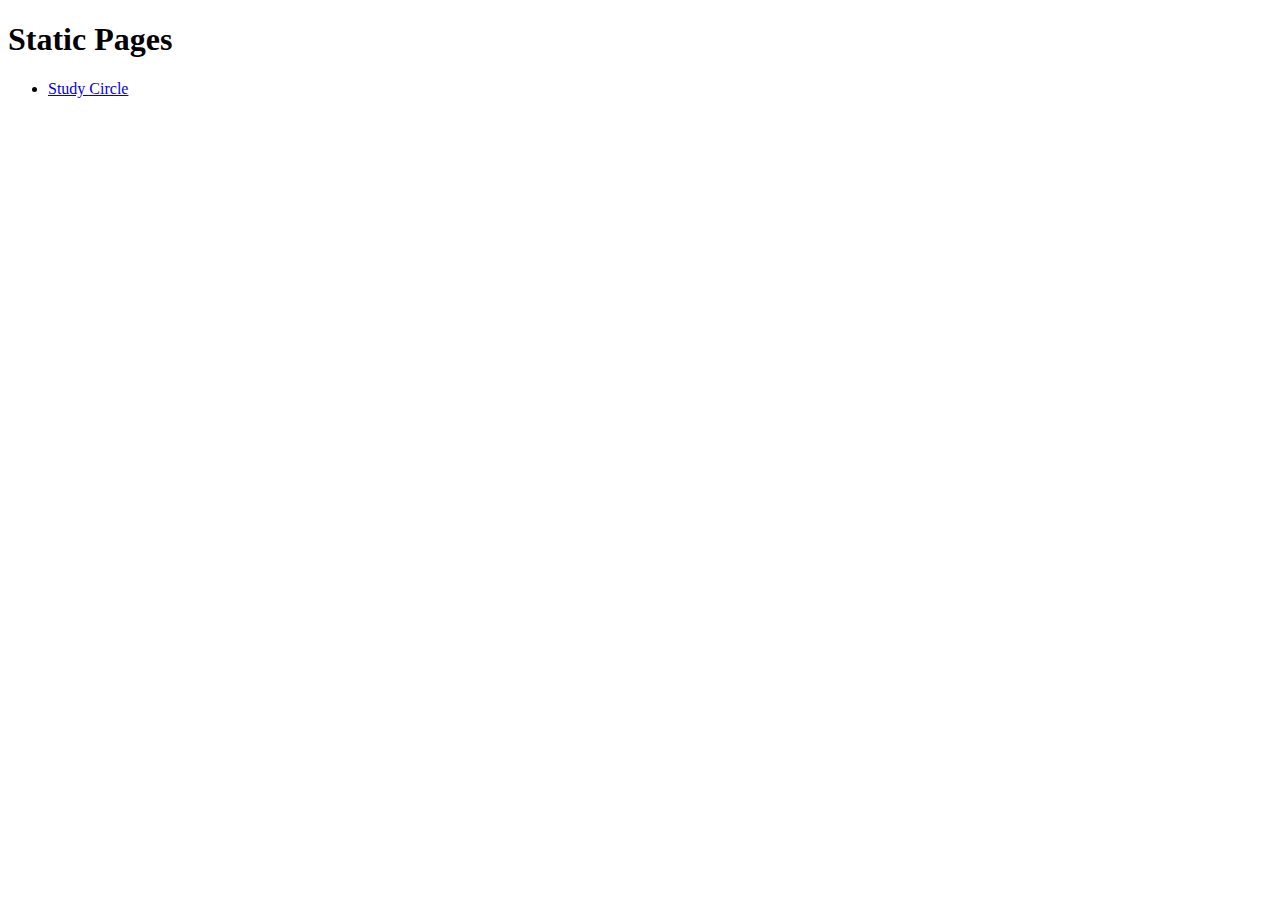
<file: index.html>
<!doctype html>
<html lang="zh-CN">
<head>
  <meta charset="UTF-8">
  <meta name="viewport"
        content="width=device-width, user-scalable=no, initial-scale=1.0, maximum-scale=1.0, minimum-scale=1.0">
  <meta http-equiv="X-UA-Compatible" content="ie=edge">
  <title>Static Pages</title>
</head>
<body>
<main>
  <h1>Static Pages</h1>
  <ul>
    <li>
      <a href="./pages/study-circle.html">Study Circle</a>
    </li>
  </ul>
</main>
</body>
</html>
</file>
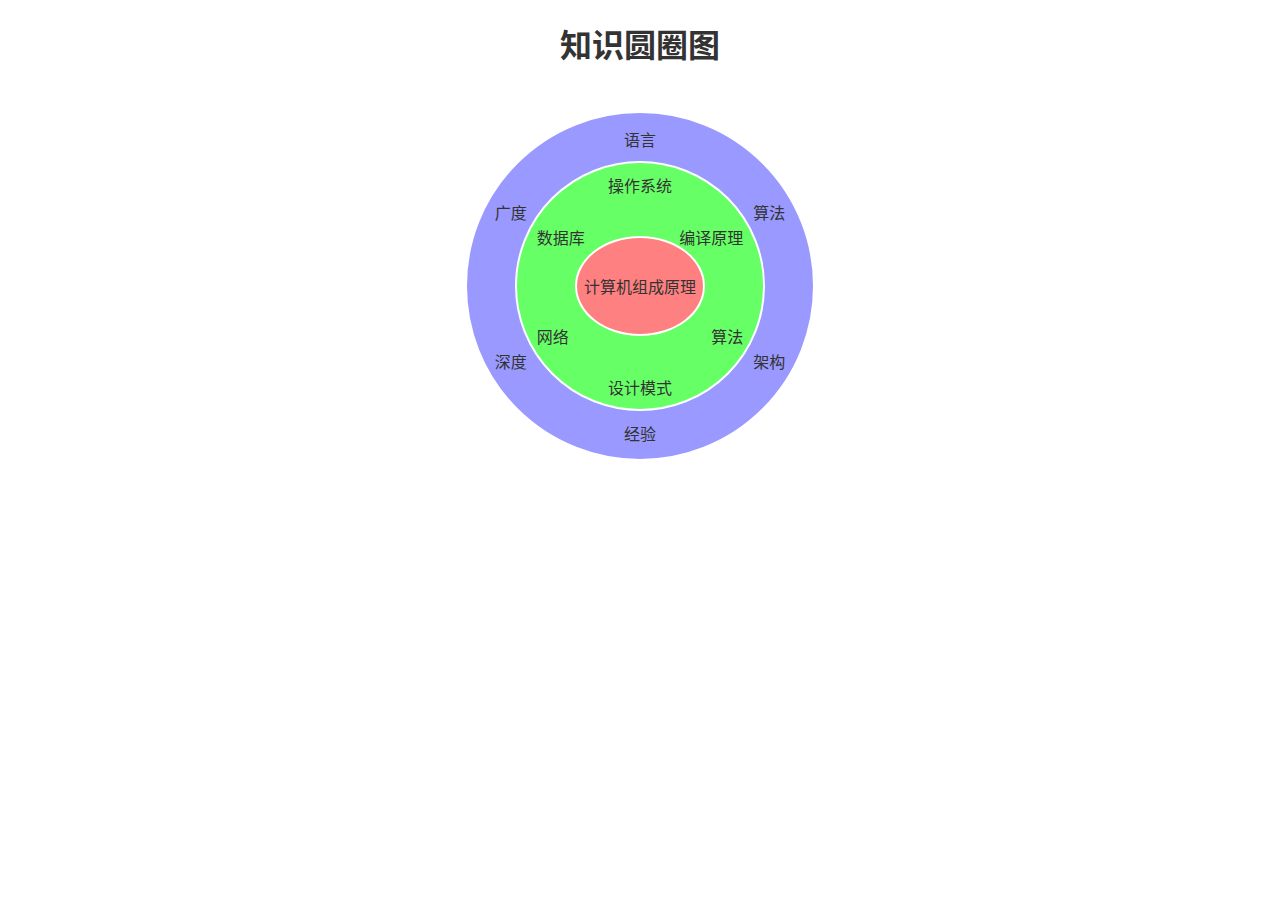
<file: study-circle.html>
<!doctype html>
<html lang="zh-CN">
<head>
  <meta charset="UTF-8">
  <meta name="viewport"
        content="width=device-width, user-scalable=no, initial-scale=1.0, maximum-scale=1.0, minimum-scale=1.0">
  <meta http-equiv="X-UA-Compatible" content="ie=edge">
  <title>Study Circle</title>
  <link rel="stylesheet" href="css-reset.css">
  <style>
    h1{
      padding: 20px;
      text-align: center;
    }
    .circle-wrapper {
      display: flex;
      flex-flow: column wrap;
      justify-content: center;
      align-items: center;
      position: relative;
      z-index: 0;
      margin: 0 auto 0;
      height: 400px;
    }
    .circle {
      border: 2px solid white;
      border-radius: 50%;
      position: absolute;
      top: 50%;
      left: 50%;
      transform: translate(-50%, -50%);
    }
    .circle.kernel {
      width: 130px;
      height: 100px;
      z-index: 3;
      background: hsl(0,100%,75%);
    }
    .circle.middle {
      width: 250px;
      height: 250px;
      z-index: 2;
      background: hsl(120,100%,70%);
    }
    .circle.outer {
      width: 350px;
      height: 350px;
      z-index: 1;
      background: hsl(240,100%,80%);
    }
    .circle > li {
      position: absolute;
      list-style: none;
    }
    .circle.kernel > li {
      width: 100%;
      height: 100%;
      display: flex;
      justify-content: center;
      align-items: center;
      top: 50%;
      left: 50%;
      transform: translate(-50%, -50%);
    }
    .circle.middle > li:first-child,
    .circle.outer > li:first-child {
      top: 4%;
      left: 50%;
      transform: translateX(-50%);
    }
    .circle.middle > li:nth-child(2),
    .circle.outer > li:nth-child(2) {
      top: 25%;
      right: 8%;
    }
    .circle.middle > li:nth-child(3),
    .circle.outer > li:nth-child(3) {
      bottom: 25%;
      right: 8%;
    }
    .circle.middle > li:nth-child(4),
    .circle.outer > li:nth-child(4) {
      bottom: 4%;
      left: 50%;
      transform: translateX(-50%);
    }
    .circle.middle > li:nth-child(5),
    .circle.outer > li:nth-child(5) {
      left: 8%;
      bottom: 25%;
    }
    .circle.middle > li:nth-child(6),
    .circle.outer > li:nth-child(6) {
      left: 8%;
      top: 25%;
    }
  </style>
</head>
<body>
<div class="main">
  <h1>知识圆圈图</h1>
  <div class="circle-wrapper">
    <ul class="circle kernel">
      <li>计算机组成原理</li>
    </ul>
    <ul class="circle middle">
      <li>操作系统</li>
      <li>编译原理</li>
      <li>算法</li>
      <li>设计模式</li>
      <li>网络</li>
      <li>数据库</li>
    </ul>
    <ul class="circle outer">
      <li>语言</li>
      <li>算法</li>
      <li>架构</li>
      <li>经验</li>
      <li>深度</li>
      <li>广度</li>
    </ul>
  </div>
</div>
</body>
</html>
</file>
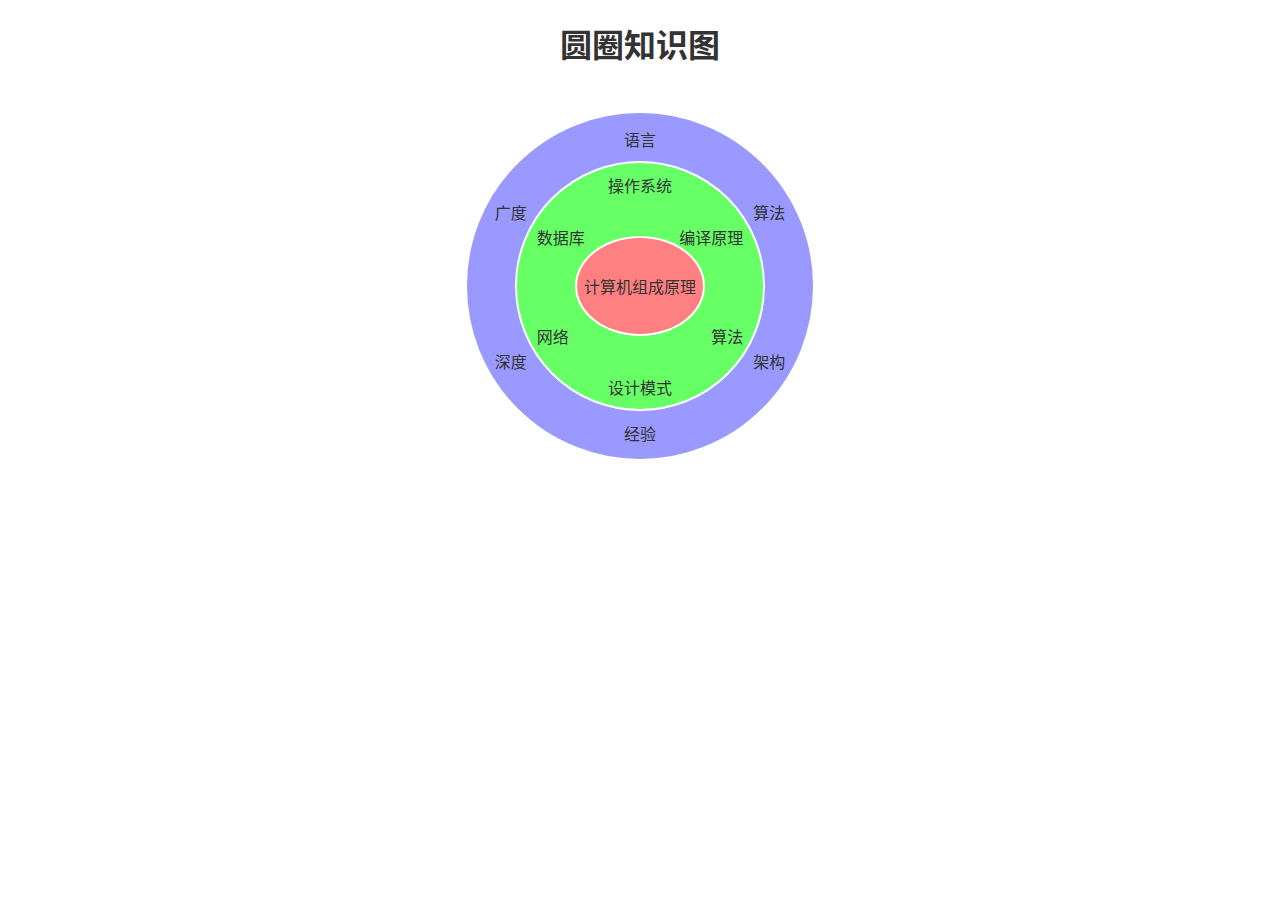
<file: pages/study-circle.html>
<!doctype html>
<html lang="zh-CN">
<head>
  <meta charset="UTF-8">
  <meta name="viewport"
        content="width=device-width, user-scalable=no, initial-scale=1.0, maximum-scale=1.0, minimum-scale=1.0">
  <meta http-equiv="X-UA-Compatible" content="ie=edge">
  <title>Study Circle</title>
  <link rel="stylesheet" href="../css/css-reset.css">
  <style>
    h1{
      padding: 20px;
      text-align: center;
    }
    .circle-wrapper {
      display: flex;
      flex-flow: column wrap;
      justify-content: center;
      align-items: center;
      position: relative;
      z-index: 0;
      margin: 0 auto 0;
      height: 400px;
    }
    .circle {
      border: 2px solid white;
      border-radius: 50%;
      position: absolute;
      top: 50%;
      left: 50%;
      transform: translate(-50%, -50%);
    }
    .circle.kernel {
      width: 130px;
      height: 100px;
      z-index: 3;
      background: hsl(0,100%,75%);
    }
    .circle.middle {
      width: 250px;
      height: 250px;
      z-index: 2;
      background: hsl(120,100%,70%);
    }
    .circle.outer {
      width: 350px;
      height: 350px;
      z-index: 1;
      background: hsl(240,100%,80%);
    }
    .circle > li {
      position: absolute;
      list-style: none;
    }
    .circle.kernel > li {
      width: 100%;
      height: 100%;
      display: flex;
      justify-content: center;
      align-items: center;
      top: 50%;
      left: 50%;
      transform: translate(-50%, -50%);
    }
    .circle.middle > li:first-child,
    .circle.outer > li:first-child {
      top: 4%;
      left: 50%;
      transform: translateX(-50%);
    }
    .circle.middle > li:nth-child(2),
    .circle.outer > li:nth-child(2) {
      top: 25%;
      right: 8%;
    }
    .circle.middle > li:nth-child(3),
    .circle.outer > li:nth-child(3) {
      bottom: 25%;
      right: 8%;
    }
    .circle.middle > li:nth-child(4),
    .circle.outer > li:nth-child(4) {
      bottom: 4%;
      left: 50%;
      transform: translateX(-50%);
    }
    .circle.middle > li:nth-child(5),
    .circle.outer > li:nth-child(5) {
      left: 8%;
      bottom: 25%;
    }
    .circle.middle > li:nth-child(6),
    .circle.outer > li:nth-child(6) {
      left: 8%;
      top: 25%;
    }
  </style>
</head>
<body>
<div class="main">
  <h1>圆圈知识图</h1>
  <div class="circle-wrapper">
    <ul class="circle kernel">
      <li>计算机组成原理</li>
    </ul>
    <ul class="circle middle">
      <li>操作系统</li>
      <li>编译原理</li>
      <li>算法</li>
      <li>设计模式</li>
      <li>网络</li>
      <li>数据库</li>
    </ul>
    <ul class="circle outer">
      <li>语言</li>
      <li>算法</li>
      <li>架构</li>
      <li>经验</li>
      <li>深度</li>
      <li>广度</li>
    </ul>
  </div>
</div>
</body>
</html>
</file>
